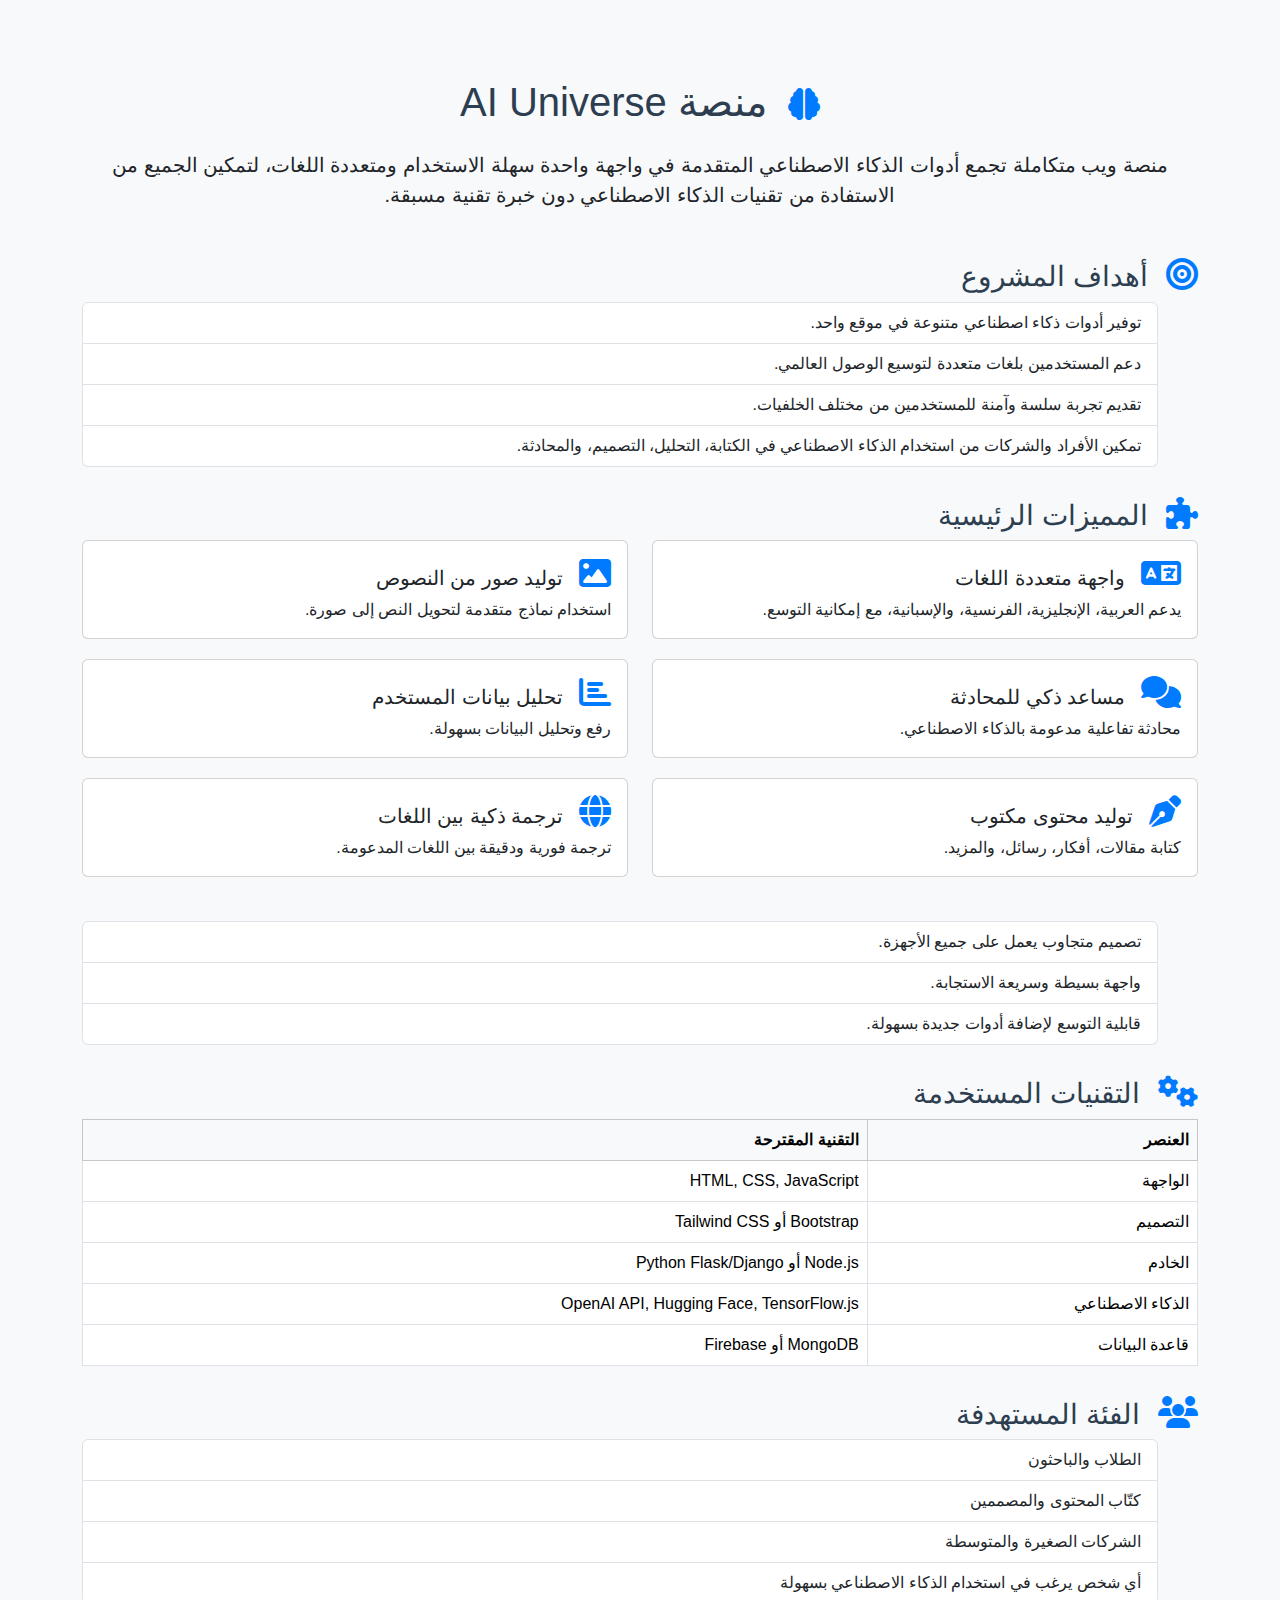
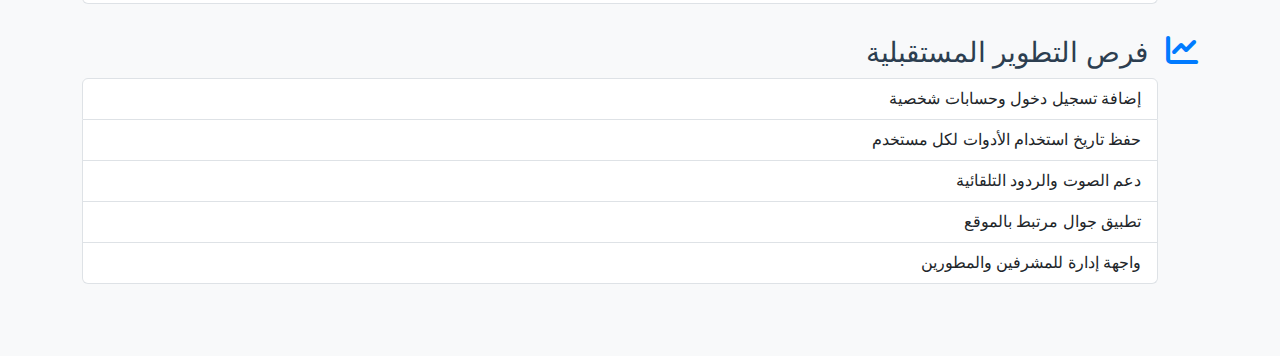
<file: about.html>
<!DOCTYPE html>
<html lang="ar">
<head>
    <meta charset="UTF-8">
    <meta name="viewport" content="width=device-width, initial-scale=1.0">
    <title>عن منصة AI Universe</title>
    <link rel="stylesheet" href="https://cdn.jsdelivr.net/npm/bootstrap@5.3.2/dist/css/bootstrap.min.css">
    <link rel="stylesheet" href="https://cdnjs.cloudflare.com/ajax/libs/font-awesome/6.4.0/css/all.min.css">
    <style>
        body { background: #f8f9fa; font-family: 'Cairo', sans-serif; }
        .section-title { color: #2c3e50; margin-top: 30px; }
        .feature-icon { font-size: 2rem; color: #007bff; margin-left: 10px; }
        .card { margin-bottom: 20px; }
    </style>
</head>
<body dir="rtl">
    <div class="container py-5">
        <h1 class="text-center mb-4 section-title"><i class="fa-solid fa-brain feature-icon"></i> منصة AI Universe</h1>
        <p class="lead text-center mb-5">منصة ويب متكاملة تجمع أدوات الذكاء الاصطناعي المتقدمة في واجهة واحدة سهلة الاستخدام ومتعددة اللغات، لتمكين الجميع من الاستفادة من تقنيات الذكاء الاصطناعي دون خبرة تقنية مسبقة.</p>

        <h3 class="section-title"><i class="fa-solid fa-bullseye feature-icon"></i> أهداف المشروع</h3>
        <ul class="list-group mb-4">
            <li class="list-group-item">توفير أدوات ذكاء اصطناعي متنوعة في موقع واحد.</li>
            <li class="list-group-item">دعم المستخدمين بلغات متعددة لتوسيع الوصول العالمي.</li>
            <li class="list-group-item">تقديم تجربة سلسة وآمنة للمستخدمين من مختلف الخلفيات.</li>
            <li class="list-group-item">تمكين الأفراد والشركات من استخدام الذكاء الاصطناعي في الكتابة، التحليل، التصميم، والمحادثة.</li>
        </ul>

        <h3 class="section-title"><i class="fa-solid fa-puzzle-piece feature-icon"></i> المميزات الرئيسية</h3>
        <div class="row mb-4">
            <div class="col-md-6">
                <div class="card">
                    <div class="card-body">
                        <h5 class="card-title"><i class="fa-solid fa-language feature-icon"></i> واجهة متعددة اللغات</h5>
                        <p class="card-text">يدعم العربية، الإنجليزية، الفرنسية، والإسبانية، مع إمكانية التوسع.</p>
                    </div>
                </div>
                <div class="card">
                    <div class="card-body">
                        <h5 class="card-title"><i class="fa-solid fa-comments feature-icon"></i> مساعد ذكي للمحادثة</h5>
                        <p class="card-text">محادثة تفاعلية مدعومة بالذكاء الاصطناعي.</p>
                    </div>
                </div>
                <div class="card">
                    <div class="card-body">
                        <h5 class="card-title"><i class="fa-solid fa-pen-nib feature-icon"></i> توليد محتوى مكتوب</h5>
                        <p class="card-text">كتابة مقالات، أفكار، رسائل، والمزيد.</p>
                    </div>
                </div>
            </div>
            <div class="col-md-6">
                <div class="card">
                    <div class="card-body">
                        <h5 class="card-title"><i class="fa-solid fa-image feature-icon"></i> توليد صور من النصوص</h5>
                        <p class="card-text">استخدام نماذج متقدمة لتحويل النص إلى صورة.</p>
                    </div>
                </div>
                <div class="card">
                    <div class="card-body">
                        <h5 class="card-title"><i class="fa-solid fa-chart-bar feature-icon"></i> تحليل بيانات المستخدم</h5>
                        <p class="card-text">رفع وتحليل البيانات بسهولة.</p>
                    </div>
                </div>
                <div class="card">
                    <div class="card-body">
                        <h5 class="card-title"><i class="fa-solid fa-globe feature-icon"></i> ترجمة ذكية بين اللغات</h5>
                        <p class="card-text">ترجمة فورية ودقيقة بين اللغات المدعومة.</p>
                    </div>
                </div>
            </div>
        </div>
        <ul class="list-group mb-4">
            <li class="list-group-item">تصميم متجاوب يعمل على جميع الأجهزة.</li>
            <li class="list-group-item">واجهة بسيطة وسريعة الاستجابة.</li>
            <li class="list-group-item">قابلية التوسع لإضافة أدوات جديدة بسهولة.</li>
        </ul>

        <h3 class="section-title"><i class="fa-solid fa-gears feature-icon"></i> التقنيات المستخدمة</h3>
        <table class="table table-bordered mb-4">
            <thead class="table-light">
                <tr>
                    <th>العنصر</th>
                    <th>التقنية المقترحة</th>
                </tr>
            </thead>
            <tbody>
                <tr><td>الواجهة</td><td>HTML, CSS, JavaScript</td></tr>
                <tr><td>التصميم</td><td>Bootstrap أو Tailwind CSS</td></tr>
                <tr><td>الخادم</td><td>Node.js أو Python Flask/Django</td></tr>
                <tr><td>الذكاء الاصطناعي</td><td>OpenAI API, Hugging Face, TensorFlow.js</td></tr>
                <tr><td>قاعدة البيانات</td><td>MongoDB أو Firebase</td></tr>
            </tbody>
        </table>

        <h3 class="section-title"><i class="fa-solid fa-users feature-icon"></i> الفئة المستهدفة</h3>
        <ul class="list-group mb-4">
            <li class="list-group-item">الطلاب والباحثون</li>
            <li class="list-group-item">كتّاب المحتوى والمصممين</li>
            <li class="list-group-item">الشركات الصغيرة والمتوسطة</li>
            <li class="list-group-item">أي شخص يرغب في استخدام الذكاء الاصطناعي بسهولة</li>
        </ul>

        <h3 class="section-title"><i class="fa-solid fa-chart-line feature-icon"></i> فرص التطوير المستقبلية</h3>
        <ul class="list-group mb-4">
            <li class="list-group-item">إضافة تسجيل دخول وحسابات شخصية</li>
            <li class="list-group-item">حفظ تاريخ استخدام الأدوات لكل مستخدم</li>
            <li class="list-group-item">دعم الصوت والردود التلقائية</li>
            <li class="list-group-item">تطبيق جوال مرتبط بالموقع</li>
            <li class="list-group-item">واجهة إدارة للمشرفين والمطورين</li>
        </ul>
    </div>
</body>
</html>
</file>
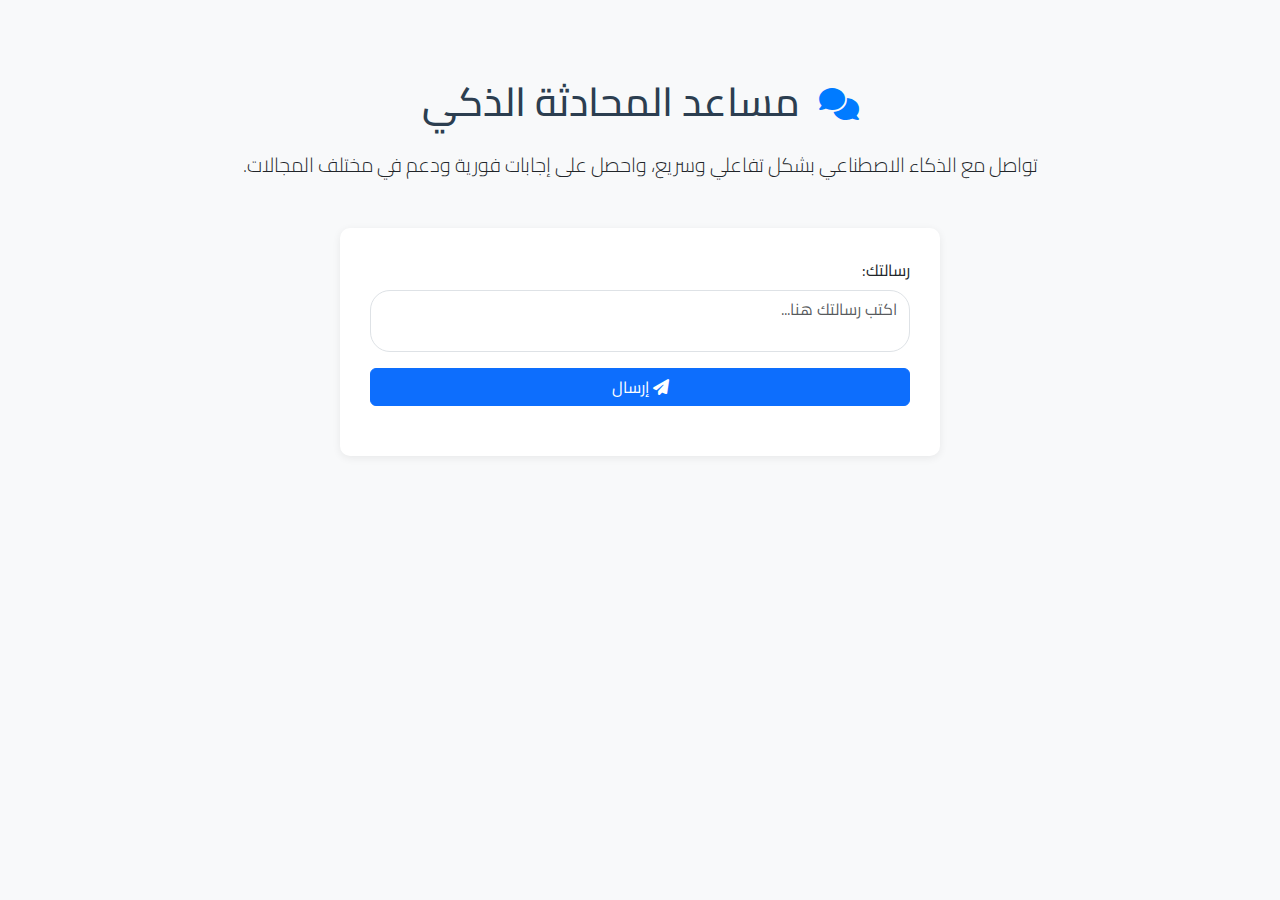
<file: chatboot.html>
<!DOCTYPE html>
<html lang="ar">
<head>
  <meta charset="UTF-8">
  <meta name="viewport" content="width=device-width, initial-scale=1.0">
  <title>مساعد المحادثة الذكي | AI Universe</title>
  <link rel="stylesheet" href="https://cdn.jsdelivr.net/npm/bootstrap@5.3.2/dist/css/bootstrap.min.css">
  <link rel="stylesheet" href="https://cdnjs.cloudflare.com/ajax/libs/font-awesome/6.4.0/css/all.min.css">
  <link href="https://fonts.googleapis.com/css2?family=Cairo&display=swap" rel="stylesheet">
  <style>
    body { background: #f8f9fa; font-family: 'Cairo', sans-serif;}
.section-title { color: #2c3e50; margin-top: 30px;}
.feature-icon { font-size: 2rem; color: #007bff; margin-left: 10px;}
.chat-box { background: #fff; border-radius: 10px; padding: 30px; box-shadow: 0 2px 8px rgba(0,0,0,0.07);}
.chat-input { border-radius: 20px; resize: none;}
.chat-log { margin-top: 20px;}
.chat-message { background: #e9ecef; padding: 10px 15px; border-radius: 15px; margin-bottom: 10px;}
.chat-reply { background: #d1e7dd; padding: 10px 15px; border-radius: 15px; margin-bottom: 10px; text-align: right;}
  </style>
</head>
<body dir="rtl">
  <div class="container py-5">
    <h1 class="text-center mb-4 section-title"><i class="fa-solid fa-comments feature-icon"></i> مساعد المحادثة الذكي</h1>
    <p class="lead text-center mb-5">تواصل مع الذكاء الاصطناعي بشكل تفاعلي وسريع، واحصل على إجابات فورية ودعم في مختلف المجالات.</p>

    <div class="chat-box mx-auto" style="max-width:600px;">
      <div class="mb-3">
        <label for="userMessage" class="form-label">رسالتك:</label>
        <textarea id="userMessage" class="form-control chat-input" rows="2" placeholder="اكتب رسالتك هنا..."></textarea>
      </div>
      <div class="d-grid gap-2">
        <button id="sendBtn" class="btn btn-primary"><i class="fa-solid fa-paper-plane"></i> إرسال</button>
      </div>
      <div id="chatLog" class="chat-log"></div>
    </div>
  </div>

  <script>
    const sendBtn = document.getElementById('sendBtn');
    const userMessage = document.getElementById('userMessage');
    const chatLog = document.getElementById('chatLog');

    async function sendMessage() {
      const message = userMessage.value.trim();
      if (!message) return;

      // عرض رسالة المستخدم
      const userBubble = document.createElement('div');
      userBubble.className = 'chat-message';
      userBubble.innerText = message;
      chatLog.appendChild(userBubble);

      userMessage.value = '';
      sendBtn.disabled = true;
      sendBtn.innerText = '...جاري الإرسال';

      try {
        const res = await fetch('/api/chat', {
          method: 'POST',
          headers: { 'Content-Type': 'application/json'},
          body: JSON.stringify({ message})
});
        const data = await res.json();

        const replyBubble = document.createElement('div');
        replyBubble.className = 'chat-reply';
        replyBubble.innerText = data.reply;
        chatLog.appendChild(replyBubble);
} catch (err) {
        const errorBubble = document.createElement('div');
        errorBubble.className = 'chat-reply';
        errorBubble.innerText = 'حدث خطأ أثناء الاتصال بالخادم.';
        chatLog.appendChild(errorBubble);
}

      sendBtn.disabled = false;
      sendBtn.innerHTML = '<i class="fa-solid fa-paper-plane"></i> إرسال';
}

    sendBtn.addEventListener('click', sendMessage);

    // دعم الضغط على Enter للإرسال
    userMessage.addEventListener('keydown', function(e) {
      if (e.key === 'Enter' &&!e.shiftKey) {
        e.preventDefault();
        sendMessage();
}
});
  </script>
</body>
</html>
</file>
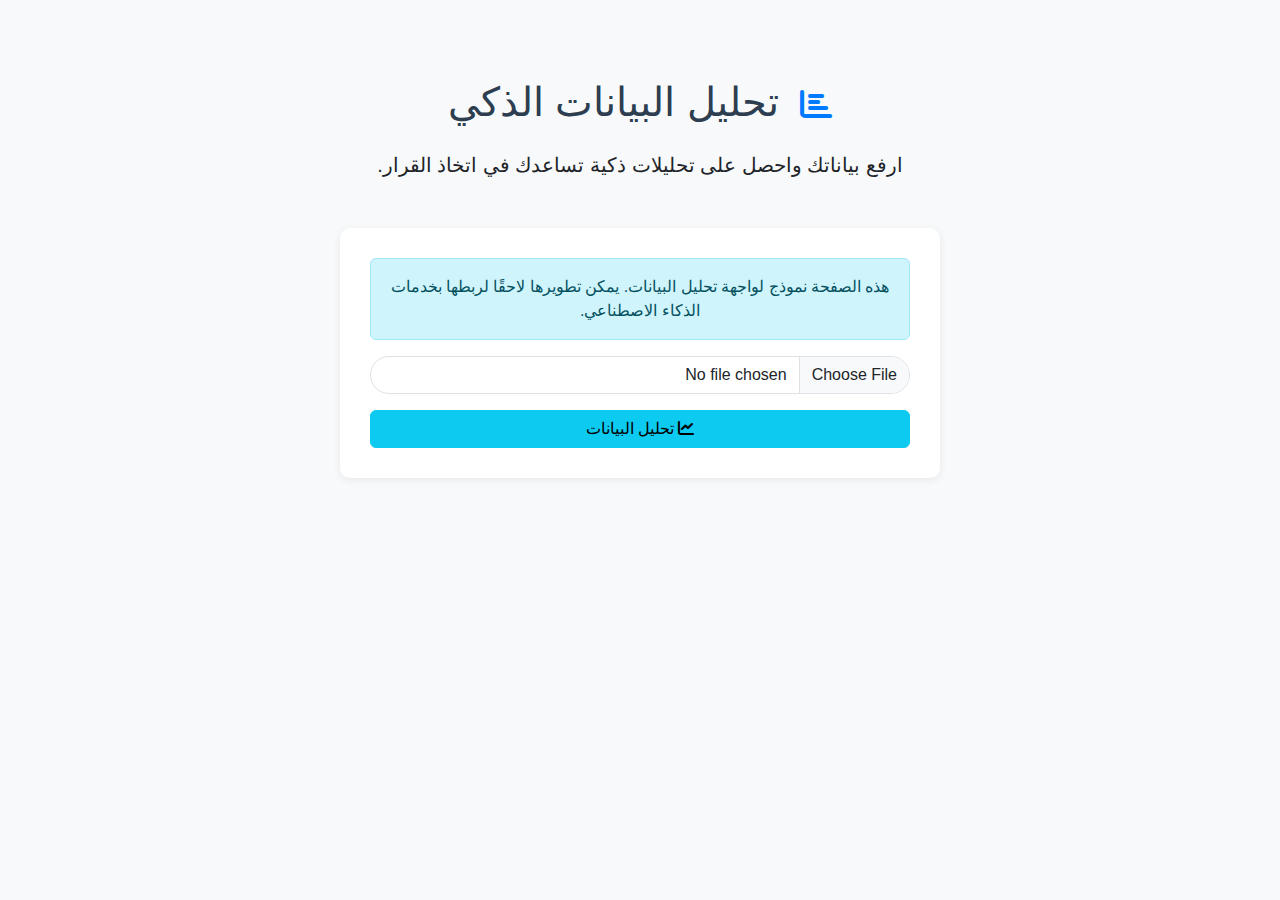
<file: dataanalysis.html>
<!DOCTYPE html>
<html lang="ar">
<head>
    <meta charset="UTF-8">
    <meta name="viewport" content="width=device-width, initial-scale=1.0">
    <title>تحليل البيانات | AI Universe</title>
    <link rel="stylesheet" href="https://cdn.jsdelivr.net/npm/bootstrap@5.3.2/dist/css/bootstrap.min.css">
    <link rel="stylesheet" href="https://cdnjs.cloudflare.com/ajax/libs/font-awesome/6.4.0/css/all.min.css">
    <style>
        body { background: #f8f9fa; font-family: 'Cairo', sans-serif; }
        .section-title { color: #2c3e50; margin-top: 30px; }
        .feature-icon { font-size: 2rem; color: #007bff; margin-left: 10px; }
        .data-box { background: #fff; border-radius: 10px; padding: 30px; box-shadow: 0 2px 8px rgba(0,0,0,0.07); }
        .data-input { border-radius: 20px; }
    </style>
</head>
<body dir="rtl">
    <div class="container py-5">
        <h1 class="text-center mb-4 section-title"><i class="fa-solid fa-chart-bar feature-icon"></i> تحليل البيانات الذكي</h1>
        <p class="lead text-center mb-5">ارفع بياناتك واحصل على تحليلات ذكية تساعدك في اتخاذ القرار.</p>
        <div class="data-box mx-auto" style="max-width:600px;">
            <div class="mb-3">
                <div class="alert alert-info text-center">هذه الصفحة نموذج لواجهة تحليل البيانات. يمكن تطويرها لاحقًا لربطها بخدمات الذكاء الاصطناعي.</div>
            </div>
            <div class="mb-3">
                <input type="file" class="form-control data-input" accept=".csv,.xlsx,.json">
            </div>
            <div class="d-grid gap-2">
                <button class="btn btn-info"><i class="fa-solid fa-chart-line"></i> تحليل البيانات</button>
            </div>
        </div>
    </div>
</body>
</html>
</file>
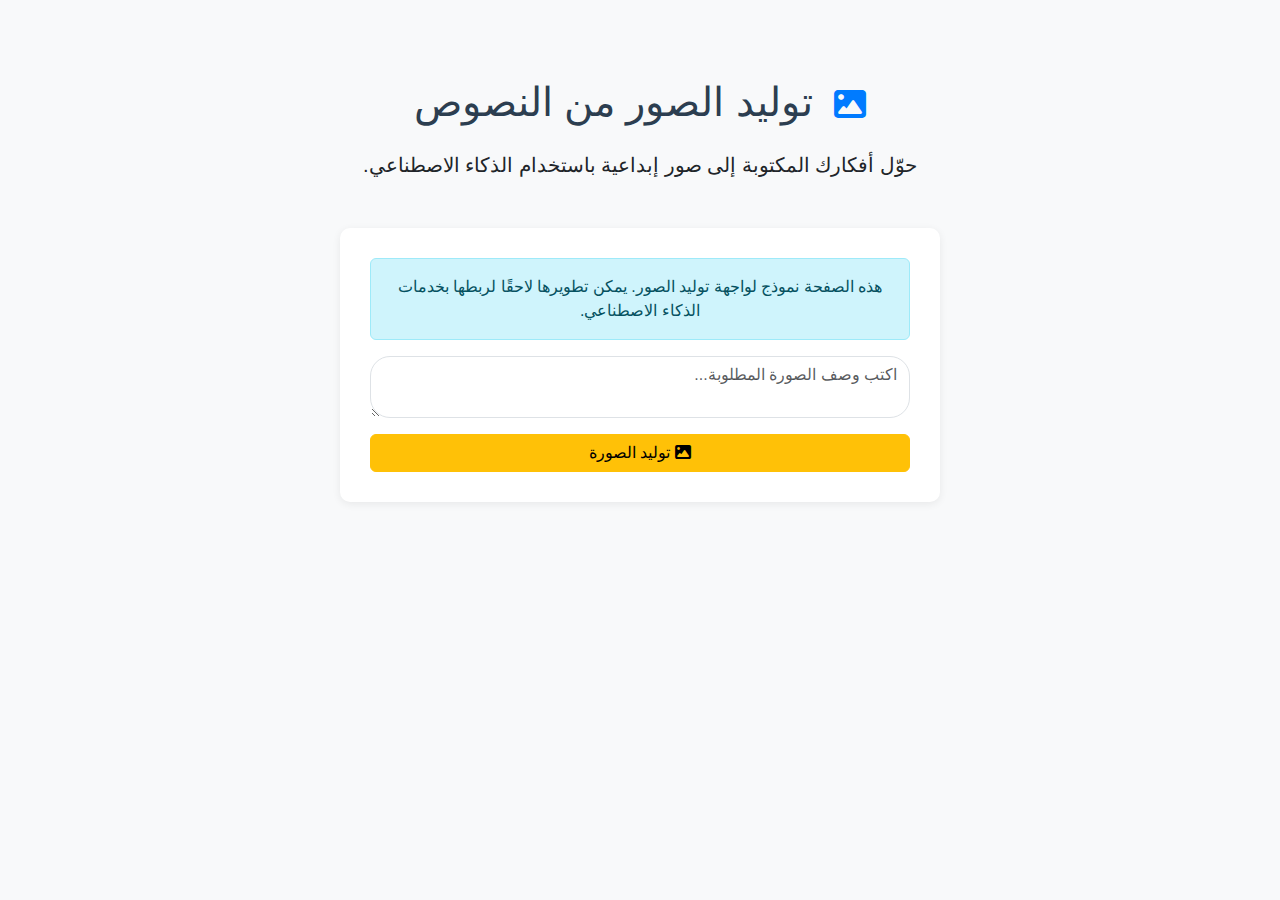
<file: imagegen.html>
<!DOCTYPE html>
<html lang="ar">
<head>
    <meta charset="UTF-8">
    <meta name="viewport" content="width=device-width, initial-scale=1.0">
    <title>توليد الصور | AI Universe</title>
    <link rel="stylesheet" href="https://cdn.jsdelivr.net/npm/bootstrap@5.3.2/dist/css/bootstrap.min.css">
    <link rel="stylesheet" href="https://cdnjs.cloudflare.com/ajax/libs/font-awesome/6.4.0/css/all.min.css">
    <style>
        body { background: #f8f9fa; font-family: 'Cairo', sans-serif; }
        .section-title { color: #2c3e50; margin-top: 30px; }
        .feature-icon { font-size: 2rem; color: #007bff; margin-left: 10px; }
        .img-box { background: #fff; border-radius: 10px; padding: 30px; box-shadow: 0 2px 8px rgba(0,0,0,0.07); }
        .img-input { border-radius: 20px; }
    </style>
</head>
<body dir="rtl">
    <div class="container py-5">
        <h1 class="text-center mb-4 section-title"><i class="fa-solid fa-image feature-icon"></i> توليد الصور من النصوص</h1>
        <p class="lead text-center mb-5">حوّل أفكارك المكتوبة إلى صور إبداعية باستخدام الذكاء الاصطناعي.</p>
        <div class="img-box mx-auto" style="max-width:600px;">
            <div class="mb-3">
                <div class="alert alert-info text-center">هذه الصفحة نموذج لواجهة توليد الصور. يمكن تطويرها لاحقًا لربطها بخدمات الذكاء الاصطناعي.</div>
            </div>
            <div class="mb-3">
                <textarea class="form-control img-input" rows="2" placeholder="اكتب وصف الصورة المطلوبة..."></textarea>
            </div>
            <div class="d-grid gap-2">
                <button class="btn btn-warning"><i class="fa-solid fa-image"></i> توليد الصورة</button>
            </div>
        </div>
    </div>
    <script src="main.js"></script>
    <script src="imagegen.js"></script>
</body>
</html>
</file>
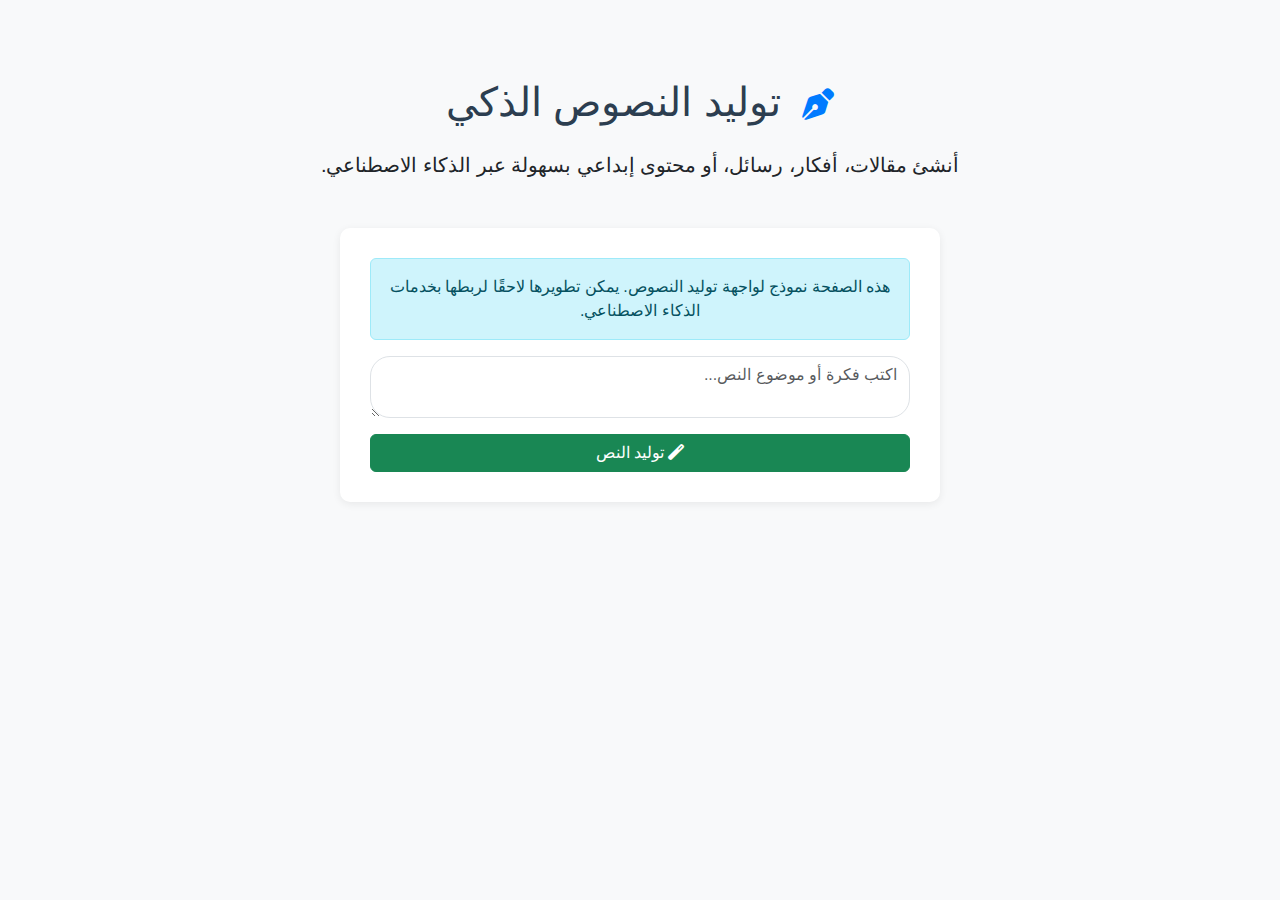
<file: textgen.html>
<!DOCTYPE html>
<html lang="ar">
<head>
    <meta charset="UTF-8">
    <meta name="viewport" content="width=device-width, initial-scale=1.0">
    <title>توليد النصوص | AI Universe</title>
    <link rel="stylesheet" href="https://cdn.jsdelivr.net/npm/bootstrap@5.3.2/dist/css/bootstrap.min.css">
    <link rel="stylesheet" href="https://cdnjs.cloudflare.com/ajax/libs/font-awesome/6.4.0/css/all.min.css">
    <style>
        body { background: #f8f9fa; font-family: 'Cairo', sans-serif; }
        .section-title { color: #2c3e50; margin-top: 30px; }
        .feature-icon { font-size: 2rem; color: #007bff; margin-left: 10px; }
        .gen-box { background: #fff; border-radius: 10px; padding: 30px; box-shadow: 0 2px 8px rgba(0,0,0,0.07); }
        .gen-input { border-radius: 20px; }
    </style>
</head>
<body dir="rtl">
    <div class="container py-5">
        <h1 class="text-center mb-4 section-title"><i class="fa-solid fa-pen-nib feature-icon"></i> توليد النصوص الذكي</h1>
        <p class="lead text-center mb-5">أنشئ مقالات، أفكار، رسائل، أو محتوى إبداعي بسهولة عبر الذكاء الاصطناعي.</p>
        <div class="gen-box mx-auto" style="max-width:600px;">
            <div class="mb-3">
                <div class="alert alert-info text-center">هذه الصفحة نموذج لواجهة توليد النصوص. يمكن تطويرها لاحقًا لربطها بخدمات الذكاء الاصطناعي.</div>
            </div>
            <div class="mb-3">
                <textarea class="form-control gen-input" rows="2" placeholder="اكتب فكرة أو موضوع النص..."></textarea>
            </div>
            <div class="d-grid gap-2">
                <button class="btn btn-success"><i class="fa-solid fa-magic"></i> توليد النص</button>
            </div>
        </div>
    </div>
    <script src="main.js"></script>
    <script src="textgen.js"></script>
</body>
</html>
</file>
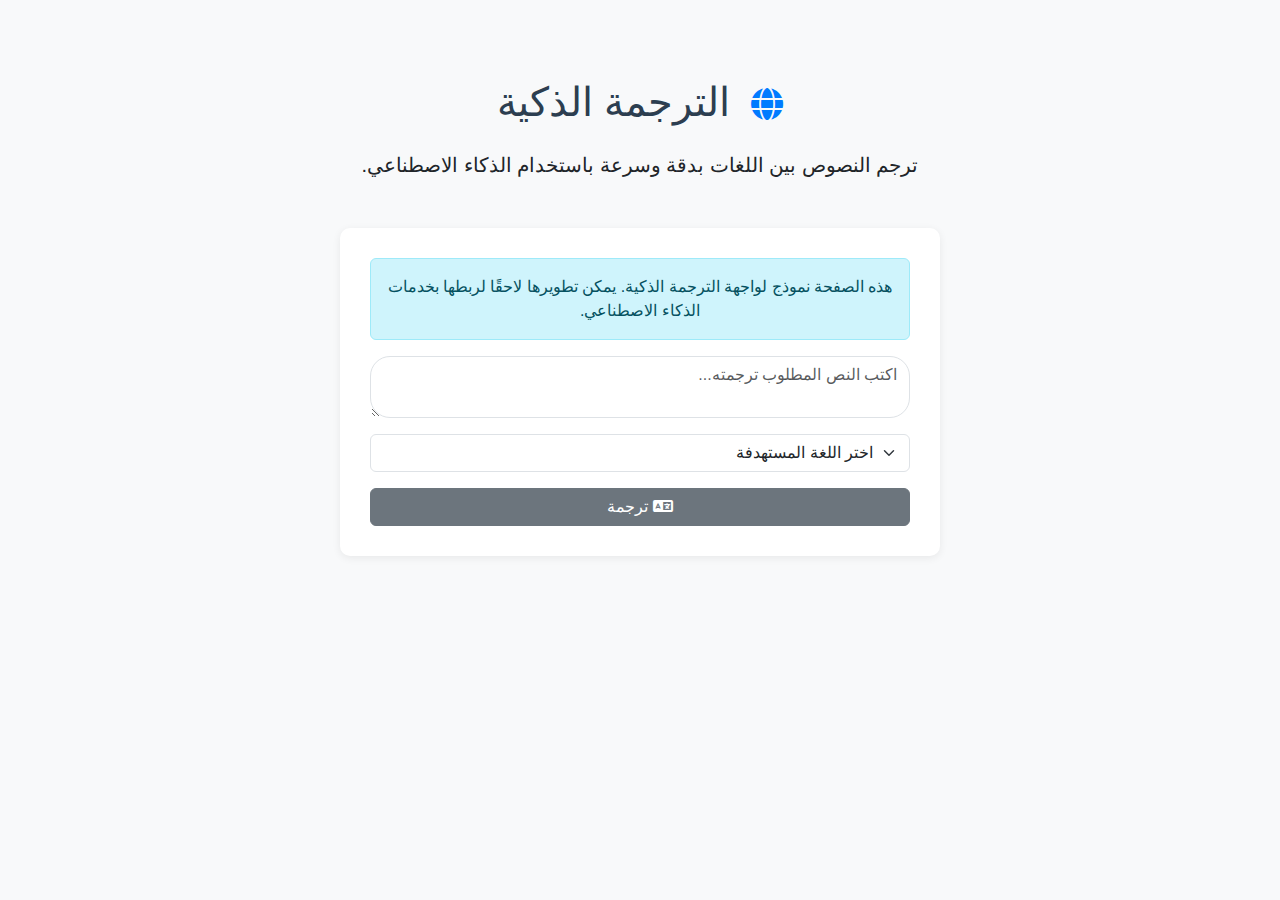
<file: translate.html>
<!DOCTYPE html>
<html lang="ar">
<head>
    <meta charset="UTF-8">
    <meta name="viewport" content="width=device-width, initial-scale=1.0">
    <title>الترجمة الذكية | AI Universe</title>
    <link rel="stylesheet" href="https://cdn.jsdelivr.net/npm/bootstrap@5.3.2/dist/css/bootstrap.min.css">
    <link rel="stylesheet" href="https://cdnjs.cloudflare.com/ajax/libs/font-awesome/6.4.0/css/all.min.css">
    <style>
        body { background: #f8f9fa; font-family: 'Cairo', sans-serif; }
        .section-title { color: #2c3e50; margin-top: 30px; }
        .feature-icon { font-size: 2rem; color: #007bff; margin-left: 10px; }
        .trans-box { background: #fff; border-radius: 10px; padding: 30px; box-shadow: 0 2px 8px rgba(0,0,0,0.07); }
        .trans-input { border-radius: 20px; }
    </style>
</head>
<body dir="rtl">
    <div class="container py-5">
        <h1 class="text-center mb-4 section-title"><i class="fa-solid fa-globe feature-icon"></i> الترجمة الذكية</h1>
        <p class="lead text-center mb-5">ترجم النصوص بين اللغات بدقة وسرعة باستخدام الذكاء الاصطناعي.</p>
        <div class="trans-box mx-auto" style="max-width:600px;">
            <div class="mb-3">
                <div class="alert alert-info text-center">هذه الصفحة نموذج لواجهة الترجمة الذكية. يمكن تطويرها لاحقًا لربطها بخدمات الذكاء الاصطناعي.</div>
            </div>
            <div class="mb-3">
                <textarea class="form-control trans-input" rows="2" placeholder="اكتب النص المطلوب ترجمته..."></textarea>
            </div>
            <div class="mb-3">
                <select class="form-select">
                    <option selected>اختر اللغة المستهدفة</option>
                    <option value="en">الإنجليزية</option>
                    <option value="fr">الفرنسية</option>
                    <option value="es">الإسبانية</option>
                </select>
            </div>
            <div class="d-grid gap-2">
                <button class="btn btn-secondary"><i class="fa-solid fa-language"></i> ترجمة</button>
            </div>
        </div>
    </div>
    <script src="main.js"></script>
    <script src="translate.js"></script>
</body>
</html>
</file>
